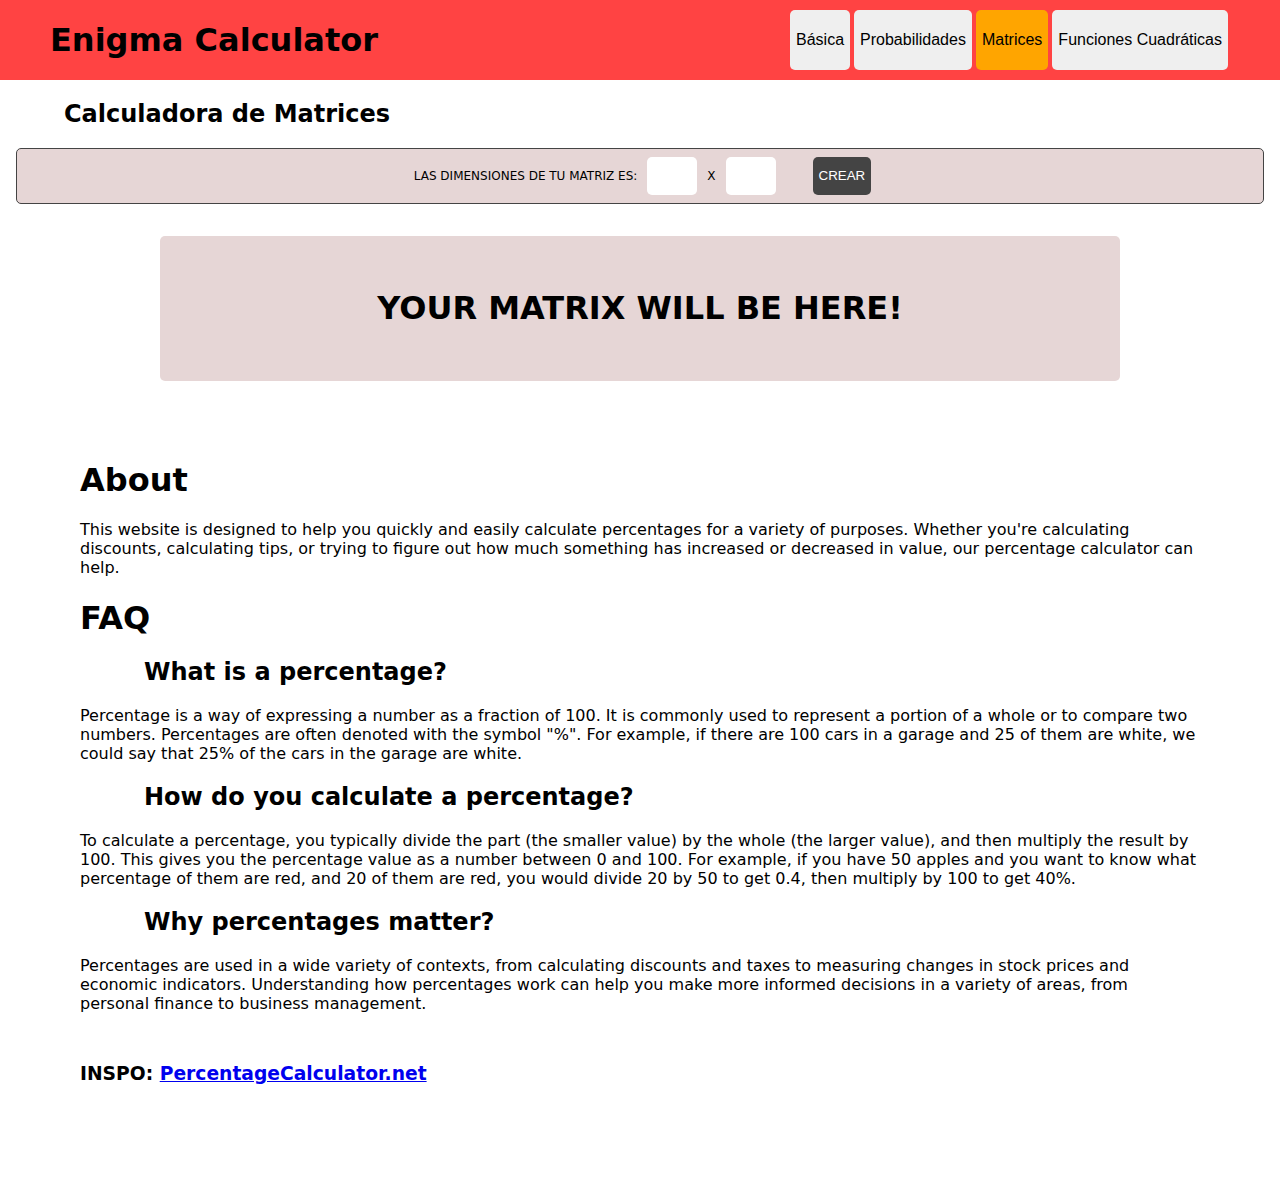
<file: 03_enigma_calculator/calculator.html>
<!DOCTYPE html>
<html lang="en">
<head>
    <meta charset="UTF-8">
    <meta name="viewport" content="width=device-width, initial-scale=1.0">
    <link rel="stylesheet" href="calculator.css">
    <script src="calculator.js"></script>
    <title>Enigma Calculator</title>
</head>
<body>
    <header>
        <h1>Enigma Calculator</h1>
        <div id="option-bar">
            <button class="tab" data-tab="basic-calculator">Básica</button>
            <button class="tab" data-tab="percentage-calculator">Probabilidades</button>
            <button class="tab active" data-tab="matrix-calculator">Matrices</button>
            <button class="tab" data-tab="cuadratic-calculator">Funciones Cuadráticas</button>
        </div>
    </header>

    <div id="basic-calculator" class="tab-content">
        <h2>Calculadora Básica</h2>
        <div class="card-section">
            <div class="card-result">
                <p id="operation">&nbsp;</p>
                <p id="result">0</p>
            </div>
            <div class="card-calculator">
                <div class="card-calculator-row">
                    <button class="operation" operation="(">(</button>
                    <button class="operation" operation=")">)</button>
                    <button id="delete">DEL</button>
                    <button id="clear">AC</button>
                </div>
                <div class="card-calculator-row">
                    <button class="number">7</button>
                    <button class="number">8</button>
                    <button class="number">9</button>
                    <button class="operation" operation="/">/</button>
                </div>
                <div class="card-calculator-row">
                    <button class="number">4</button>
                    <button class="number">5</button>
                    <button class="number">6</button>
                    <button class="operation" operation="*">x</button>
                </div>
                <div class="card-calculator-row">
                    <button class="number">1</button>
                    <button class="number">2</button>
                    <button class="number">3</button>
                    <button class="operation" operation="-">-</button>
                </div>  
                <div class="card-calculator-row">
                    <button class="number">0</button>
                    <button class="number">.</button>
                    <button id="equal">=</button>
                    <button class="operation" operation="+">+</button>
                </div>   
            </div>
        </div>
    </div>

    <div id="percentage-calculator" class="tab-content">
        <h2>Calculadora de Porcentajes</h2>
        <div class="percentage-tool">
            <div class="percentage-tool-row">
                <p>CUÁNTO ES</p>
                <input type="number" id="percentage-1">
                <p>% DE</p>
                <input type="number" id="percentage-2">
                <p>?</p>
            </div>
            <div class="percentage-tool-row">
                <button class="percentage-calculate" index="1">CALCULAR</button>
                <input type="number" id="result-1">
            </div>
        </div>
        <div class="percentage-tool">
            <div class="percentage-tool-row">
                <input type="number" id="percentage-3">
                <p>ES QUE PORCENTAJE DE</p>
                <input type="number" id="percentage-4">
                <p>?</p>
            </div>
            <div class="percentage-tool-row">
                <button class="percentage-calculate" index="2">CALCULAR</button>
                <input type="number" id="result-2">
                <p>%</p>
            </div>
        </div>
        <div class="percentage-tool">
            <div class="percentage-tool-row">
                <p>CUAL ES EL PORCENTAJE DE INCREMENTO/DECREMENTO DE</p>
                <input type="number" id="percentage-5">
                <p>A</p>
                <input type="number" id="percentage-6">
                <p>?</p>
            </div>
            <div class="percentage-tool-row">
                <button class="percentage-calculate" index="3">CALCULAR</button>
                <input type="number" id="result-3">
                <p>%</p>
            </div>
        </div>
    </div>

    <div id="matrix-calculator" class="tab-content active">
        <h2>Calculadora de Matrices</h2>
        <div id="matrix-selector">
            <p>LAS DIMENSIONES DE TU MATRIZ ES: </p>
            <input type="number" id="matrix-x">
            <p>X</p>
            <input type="number" id="matrix-y">
            <button id="matrix-create">CREAR</button>
        </div>
        <ul id="matrix-array">
            <h1>YOUR MATRIX WILL BE HERE!</h1>
        </ul>
        <div id="matrix-content">
            <h1>About</h1>
            <p>This website is designed to help you quickly and easily calculate percentages for a variety of purposes. Whether you're calculating discounts, calculating tips, or trying to figure out how much something has increased or decreased in value, our percentage calculator can help.</p>
            <h1>FAQ</h1>
            <h2>What is a percentage?</h2>
            <p>Percentage is a way of expressing a number as a fraction of 100. It is commonly used to represent a portion of a whole or to compare two numbers. Percentages are often denoted with the symbol "%". For example, if there are 100 cars in a garage and 25 of them are white, we could say that 25% of the cars in the garage are white.</p>
            <h2>How do you calculate a percentage?</h2>
            <p>To calculate a percentage, you typically divide the part (the smaller value) by the whole (the larger value), and then multiply the result by 100. This gives you the percentage value as a number between 0 and 100. For example, if you have 50 apples and you want to know what percentage of them are red, and 20 of them are red, you would divide 20 by 50 to get 0.4, then multiply by 100 to get 40%.</p>
            <h2>Why percentages matter?</h2>
            <p>Percentages are used in a wide variety of contexts, from calculating discounts and taxes to measuring changes in stock prices and economic indicators. Understanding how percentages work can help you make more informed decisions in a variety of areas, from personal finance to business management.</p>
            <h3>INSPO: 
                <a href="https://percentagecalculator.net/">PercentageCalculator.net</a>
            </h3>            
        </div>
    </div>

    <div id="cuadratic-calculator" class="tab-content">
        <h2>Calculadora de Funciones Cuadráticas</h2>
    </div>

    <template id="matrix-template">
        <input type="number" class="matrix-input">
    </template>
    <template id="matrix-row-template">
        <div class="matrix-row"></div>
    </template>
</body>
</html>
</file>
<file: 03_enigma_calculator/calculator.css>
body {
    font-family: system-ui, sans-serif, Arial;
    background-color: #fff;
    padding: 0;
    margin: 0;
    height: 100vh;
    height: 100dvh;

    header {
        background-color: #ff4343;
        display: flex;
        justify-content: space-between;
        padding: 0 50px;
        max-height: 80px;
    }
    
    #option-bar {
        display: flex;
        background-color: #ff4343;
    
        button {
            text-align: center;
            text-decoration: none;
            display: inline-block;
            font-size: 16px;
            margin: 10px 2px;
            border: none;
            border-radius: 5px;
        }
    
        button:hover {
            background-color: #ff6666;
        }
    }

    /*SCRIPT DE TABS*/
    .tab-content {
        display: none;
    }

    .tab.active {
        background-color: orange;
        pointer-events: none;
    }

    .tab-content.active {
        display: block;

        h2 {
            padding: 0 4rem;
        }
    }
}

#basic-calculator {
    .card-result {
        background-color: #222;
        color: white;
        display: flex;
        flex-direction: column;
        align-items: flex-end;
        border: 1px solid #ff4343;
        border-radius: 5px;
        padding: 0 30px;
        margin: 1rem 6rem;
    
        #operation {
            font-size: 10px;
            margin: 10px 0;
            margin-bottom: 0;
        }
    
        #result {
            font-size: 30px;
            margin: 10px 0;
        }
    }
    
    .card-calculator {
        display: flex;
        flex-direction: column;
        border: 1px solid #ff4343;
        border-radius: 5px;
        padding: 0 30px;
        margin: 0 6rem;
    }
    
    .card-calculator-row {
        display: flex;
        justify-content: center;
        
        button {
            flex: 1;
            padding: 20px;
            margin: 2px 2px;
            font-size: 1.5em;
            border: none;
            background-color: #444;
            color: white;
            cursor: pointer;
            max-width: 80px;
        }
        
        button:hover {
            background-color: #666;
        }
    }
}

#percentage-calculator {
    .percentage-tool {
        display: flex;
        justify-content: space-between;
        background-color: #e6d6d6;
        border: 1px solid #444;
        margin: 1rem 2rem;
        border-radius: 5px;
        padding: 1.5rem 0;
        font-size: 18px;

        .percentage-tool-row {
            display: flex;
            margin: 0 1rem;

            p {
                display: flex;
                margin: 0 5px;
                align-items: center;
            }

            input {
                padding: 10px;
                margin: 0 5px;
                width: 100px;
                border-radius: 5px;
                border: none;
                font-size: 1.2rem;
                padding: 10px;
                width: 125px;
            }

            #result-2, #result-3 {
                width: 100px;
            }

            input::-webkit-outer-spin-button,
            input::-webkit-inner-spin-button {
                -webkit-appearance: none;
                margin: 0;
            }

            button {
                margin: 0 5px;
                padding: 10px;
                border-radius: 5px;
                border: none;
                background-color: #444;
                color: white;
            }

            button:hover {
                background-color: #666;
            }

            #result {
                pointer-events: none;
                width: 100px;
                align-items: center;
            }
        }
    }
}

#matrix-calculator {    
    #matrix-selector {
        display: flex;
        background-color: #e6d6d6;
        border: 1px solid #444;
        border-radius: 5px;
        font-size: 12px;
        margin: 1rem;
        padding: 0.5rem 1rem;
        justify-content: center;

        p {
            display: flex;
            margin: 0 5px;
            align-items: center;
        }

        input {
            border-radius: 5px;
            border: none;
            font-size: 1rem;
            padding: 10px;
            margin: 0 5px;
            width: 30px;
            text-align: center;
        }

        input::-webkit-outer-spin-button,
        input::-webkit-inner-spin-button {
            -webkit-appearance: none;
            margin: 0;
        }

        button {
            margin-left: 2rem;
            border: none;
            border-radius: 5px;
            background-color: #444;
            color: white;
        }

        button:hover {
            background-color: #666;
        }
    }

    #matrix-array {
        margin: 2rem 10rem;
        padding: 2rem;
        list-style-type: none;
        border-radius: 5px;
        background-color: #e6d6d6;
        
        h1 {
            display: flex;
            justify-content: center;
        }
        .matrix-row {
            display: flex;
            justify-content: center;
            margin: 10px;
        }
        
        .matrix-input {
            border-radius: 5px;
            border: none;
            font-size: 1rem;
            padding: 10px;
            margin: 0 5px;
            width: 50px;
            text-align: center;
        }
        
        .matrix-input::-webkit-outer-spin-button,
        .matrix-input::-webkit-inner-spin-button {
            -webkit-appearance: none;
            margin: 0;
        }        
    }

    #matrix-content {
        margin: 5rem;
        padding-bottom: 3rem;

        h3 {
            padding: 2rem 0;
        }
    }
}
</file>
